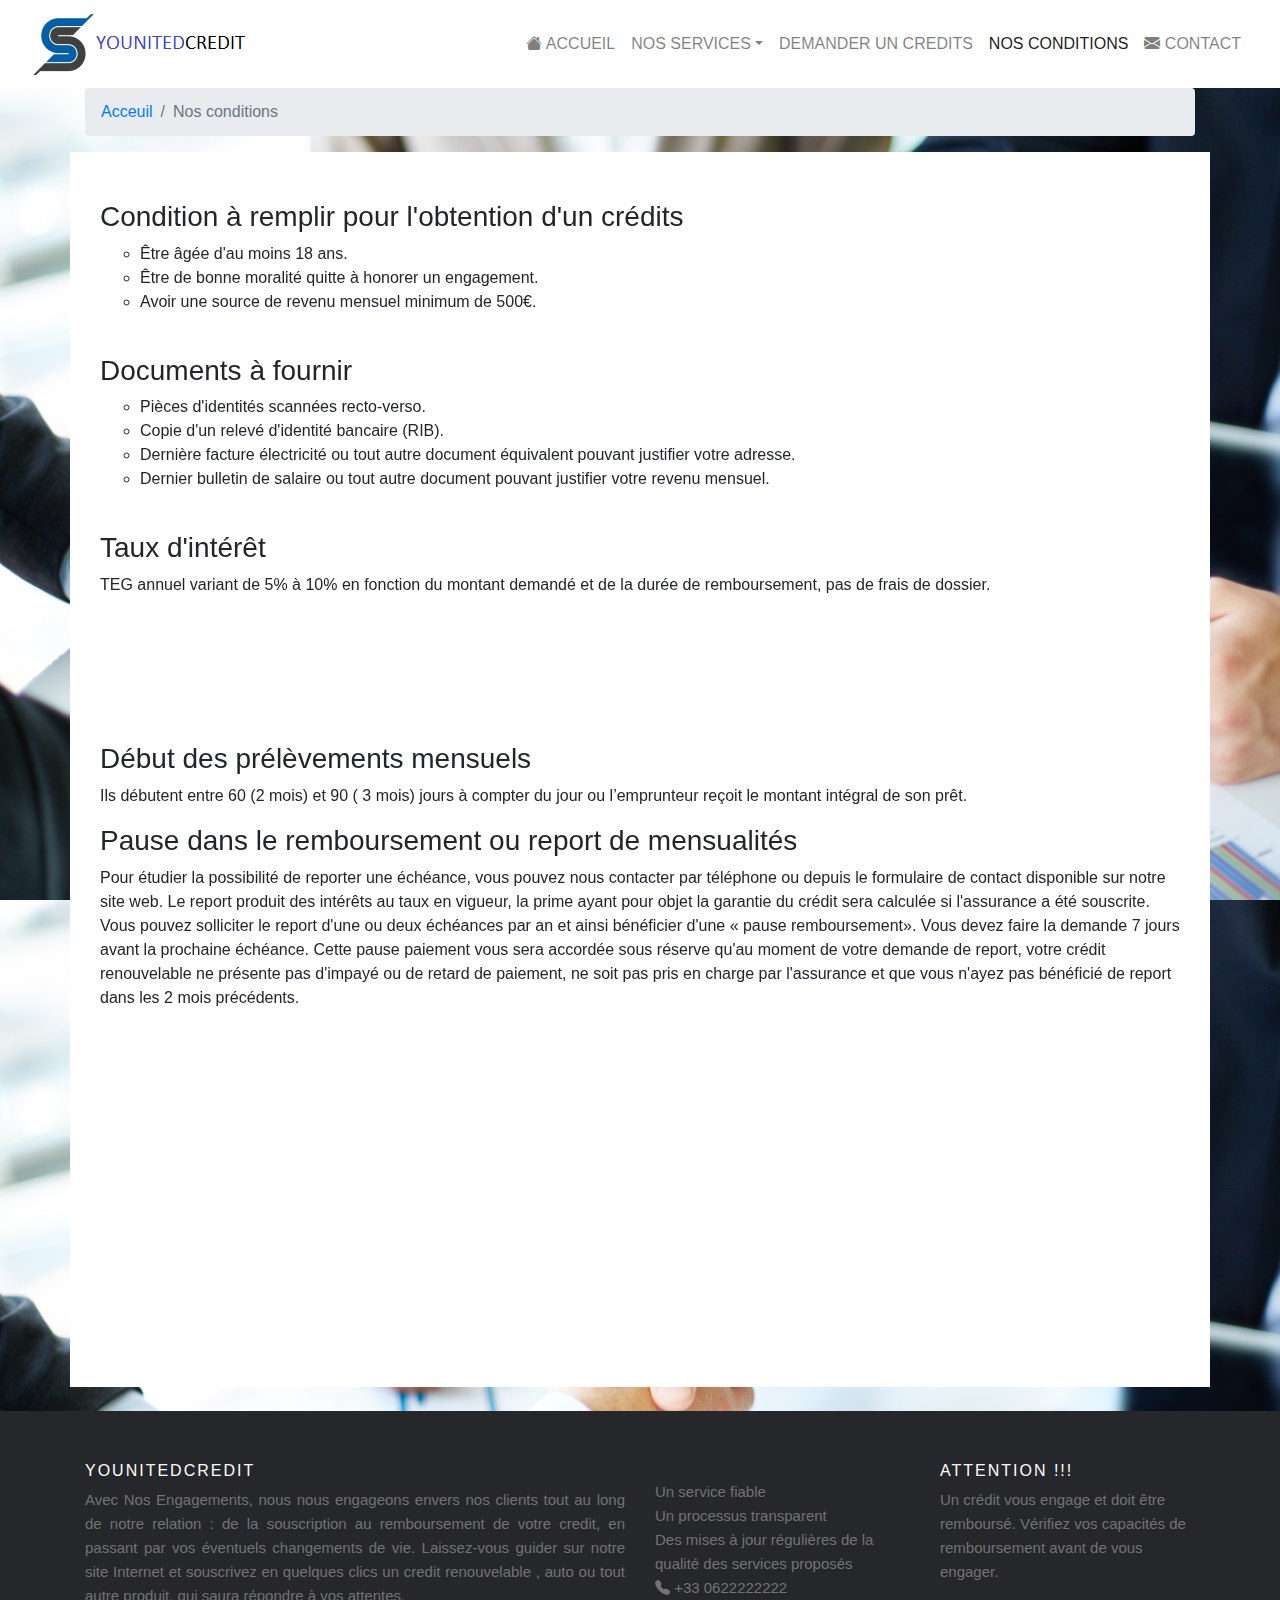
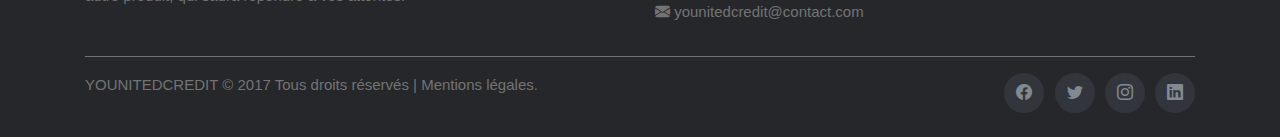
<file: condition.html>
<!DOCTYPE html>
<html lang="en">
<head>
    <meta charset="UTF-8">
    <meta http-equiv="X-UA-Compatible" content="IE=edge">
    <meta name="viewport" content="width=device-width, initial-scale=1.0">
    <title>YOUNITEDCREDIT</title>

    <!--css-->
    <link href="https://emoji-css.afeld.me/emoji.css" rel="stylesheet">
    <link rel="stylesheet" href="https://cdn.jsdelivr.net/npm/bootstrap-icons@1.4.1/font/bootstrap-icons.css">
    <link href="https://fonts.googleapis.com/icon?family=Material+Icons"
      rel="stylesheet">
    <link rel="stylesheet" href="css/bootstrap.min.css" >
    <link rel="stylesheet" href="css/bootstrap.css">
    <link rel="stylesheet" href="css/style.css">
    <link href="https://unpkg.com/aos@2.3.1/dist/aos.css" rel="stylesheet">
</head>
<body class="condition">
    <nav class="navbar navbar-expand-lg navbar-light bg-white" >
        <div class="container-fluid">
            <a class="navbar-brand" href="index.html"><img src="img/logo1.png" alt="..."></a>
            <button class="navbar-toggler" type="button" data-bs-toggle="collapse" data-bs-target="#navbarNavDropdown" aria-controls="navbarNavDropdown" aria-expanded="false" aria-label="Toggle navigation">
                <span class="navbar-toggler-icon"></span>
            </button>
            <div class="collapse navbar-collapse" id="navbarNavDropdown">
                <ul class="navbar-nav ml-auto">
                    <li class="nav-item">
                        <a class="nav-link" aria-current="page" href="index.html"><i class="bi bi-house-fill"></i> ACCUEIL</a>
                    </li>
                    <li class="nav-item dropdown">
                        <a class="nav-link dropdown-toggle" href="#" id="navbarDropdownMenuLink" role="button" data-bs-toggle="dropdown" aria-expanded="false">
                        NOS SERVICES</a>
                        <ul class="dropdown-menu" aria-labelledby="navbarDropdownMenuLink">
                            <li><a class="dropdown-item" href="service.html">Prêt Personnel</a></li>
                            <li><a class="dropdown-item" href="service.html">Prêt Immobilier</a></li>
                            <li><a class="dropdown-item" href="service.html">Prêt Automobile</a></li>
                            <li><a class="dropdown-item" href="service.html">Rachat de Credits</a></li>
                            <li><a class="dropdown-item" href="service.html">Prêt Scolaire</a></li>
                            <li><a class="dropdown-item" href="service.html">Crédit Renouvelable</a></li>
                            <li><a class="dropdown-item" href="service.html">Investissement</a></li>
                        </ul>
                    </li>
                    <li class="nav-item">
                        <a class="nav-link" href="demande.php">DEMANDER UN CREDITS</a>
                    </li>
                    <li class="nav-item">
                        <a class="nav-link active" href="condition.html">NOS CONDITIONS</a>
                    </li>
                    <li class="nav-item">
                    <a class="nav-link " href="contact.php"><i class="bi bi-envelope-fill"></i> CONTACT</a>
                    </li>
                </ul>
            </div>
        </div>
    </nav>
    <div class="container">
        <nav aria-label="breadcrumb">
            <ol class="breadcrumb">
              <li class="breadcrumb-item"><a href="index.html">Acceuil</a></li>
              <li class="breadcrumb-item active" aria-current="page">Nos conditions</li>
            </ol>
        </nav>
    </div>

    <div class="container ola"><br><br>
        <div data-aos="fade-up"
        data-aos-duration="3000" class="container">
            <h3>Condition à remplir pour l'obtention d'un crédits</h3>
            <ul class="list-unstyled">
                <ul>
                    <li>Être âgée d'au moins 18 ans.</li>
                    <li>Être de bonne moralité quitte à honorer un engagement.</li>
                    <li>Avoir une source de revenu mensuel minimum de 500€.</li>
                </ul>    
            </ul>
        </div><br>
        <div  data-aos="fade-down"
        data-aos-easing="linear"
        data-aos-duration="1500" class="container">
            <h3>Documents à fournir</h3>
            <ul class="list-unstyled">
                <ul>
                    <li>Pièces d'identités scannées recto-verso.</li>
                    <li>Copie d'un relevé d'identité bancaire (RIB).</li>
                    <li>Dernière facture électricité ou tout autre document équivalent pouvant justifier votre adresse.</li>
                    <li>Dernier bulletin de salaire ou tout autre document pouvant justifier votre revenu mensuel.</li>
                </ul>    
            </ul>
        </div><br>
        <div data-aos="fade-right"
        data-aos-offset="300"
        data-aos-easing="ease-in-sine" class="container">
            <h3>Taux d'intérêt</h3>
            <p class="lh-sm">TEG annuel variant de 5% à 10% en fonction du montant demandé et de la durée de remboursement, pas de frais de dossier.</p>
        </div><br>
        <div data-aos="fade-right"
        data-aos-offset="300"
        data-aos-easing="ease-in-sine" class="container">
            <h3>Durée du prêt</h3>
            <p class="lh-sm">La durée de votre prêt ne peut pas excéder les 30 ans.</p>
        </div><br>
        <div data-aos="fade-up"
        data-aos-anchor-placement="top-bottom" class="container">
            <h3>Début des prélèvements mensuels</h3>
            <p class="lh-sm">Ils débutent entre 60 (2 mois) et 90 ( 3 mois) jours à compter du jour ou l’emprunteur reçoit le montant intégral de son prêt.</p>
        </div>
        <div data-aos="fade-up"
        data-aos-anchor-placement="top-bottom" class="container">
            <h3>Pause dans le remboursement ou report de mensualités</h3>
            <p class="lh-sm">Pour étudier la possibilité de reporter une échéance, vous pouvez nous contacter par téléphone ou depuis le formulaire de contact disponible sur notre site web. Le report produit des intérêts au taux en vigueur, la prime ayant pour objet la garantie du crédit sera calculée si l'assurance a été souscrite. Vous pouvez solliciter le report d'une ou deux échéances par an et ainsi bénéficier d'une « pause remboursement». Vous devez faire la demande 7 jours avant la prochaine échéance. Cette pause paiement vous sera accordée sous réserve qu'au moment de votre demande de report, votre crédit renouvelable ne présente pas d'impayé ou de retard de paiement, ne soit pas pris en charge par l'assurance et que vous n'ayez pas bénéficié de report dans les 2 mois précédents.</p>
        </div>
        <div data-aos="flip-right" class="container">
            <h3>Remboursement par anticipation</h3>
            <p class="lh-sm">Que vous ayez souscrit un crédit renouvelable ou un prêt personnel, vous pouvez à tout moment et sans frais supplémentaires rembourser tout ou partie de la somme qu'il vous reste à devoir. Que vous soyez intérimaire, en contrat de professionnalisation, d’apprentissage ou même en CDD nous pouvons vous aider.</p>
        </div>
        <div data-aos="flip-right" class="container">
            <h3>Accord de prêt et assurance.</h3>
            <p class="lh-sm">L'emprunteur aura à signer un accord de prêt et un certificat d'assurance-crédit. L'assurance vous couvre en cas de décès, perte totale et irréversible d'autonomie, incapacité totale de travail par maladie ou accident (n°0081 FACL), et perte d'emploi par suite de licenciement indemnisé.</p>
        </div><br>

        <center data-aos="fade-up"
        data-aos-duration="3000">
            <ul class="list-inline">
                <li class="list-inline-item"><a href="demande.php" class="btn btn-primary">Faire une demande</a></li>
                <li class="list-inline-item"><a href="contact.php" class="btn btn-primary">Contactez-nous</a></li>
            </ul>
        </center><br><br>

    </div><br>

    

    <footer class="site-footer">
        <div class="container">
            <div class="row">
                <div class="col-sm-12 col-md-6">
                    <h6>YOUNITEDCREDIT</h6>
                    <p class="text-justify"> Avec Nos Engagements, nous nous engageons envers nos clients tout 
                    au long de notre relation : de la souscription au remboursement de votre credit, 
                    en passant par vos éventuels changements de vie. Laissez-vous guider sur notre site Internet et souscrivez en quelques clics un credit renouvelable , auto ou tout autre produit, 
                    qui saura répondre à vos attentes.
                    </p>
                </div>
  
                <div class="col-xs-6 col-md-3"><br>
                    <p>Un service fiable <br>
                    Un processus transparent <br>
                    Des mises à jour régulières de la qualité des services proposés <br>
                    <a href="tel:+33 0622222222"><i class="bi bi-telephone-fill"></i> +33 0622222222</a> <br>
                    <a href="mailto:younitedcredit@contact.com "><i class="bi bi-envelope-fill"></i> younitedcredit@contact.com</a> <br>
                    </p>
                </div>
  
                <div class="col-xs-6 col-md-3">
                    <h6>ATTENTION !!!</h6>
                    <p>
                        Un crédit vous engage et doit être remboursé. 
                        Vérifiez vos capacités de remboursement avant de vous engager. 
                    </p>
                </div>
            </div>
            <hr>
        </div>
        <div class="container">
            <div class="row">
                <div class="col-md-8 col-sm-6 col-xs-12">
                    <p class="copyright-text">YOUNITEDCREDIT &copy; 2017 Tous droits réservés | 
                    Mentions légales.
                    </p>
                </div>
                <div class="col-md-4 col-sm-6 col-xs-12">
                    <ul class="social-icons">
                        <li><a class="facebook" href="#"><i class="bi bi-facebook"></i></a></li>
                        <li><a class="twitter" href="#"><i class="bi bi-twitter"></i></a></li>
                        <li><a class="dribbble" href="#"><i class="bi bi-instagram"></i></a></li>
                        <li><a class="linkedin" href="#"><i class="bi bi-linkedin"></i></a></li>   
                    </ul>
                </div>
            </div>
        </div>
    </footer>

    <script src="https://code.jquery.com/jquery-3.3.1.slim.min.js" integrity="sha384-q8i/X+965DzO0rT7abK41JStQIAqVgRVzpbzo5smXKp4YfRvH+8abtTE1Pi6jizo" crossorigin="anonymous"></script>
    <script src="https://cdn.jsdelivr.net/npm/@popperjs/core@2.9.1/dist/umd/popper.min.js" integrity="sha384-SR1sx49pcuLnqZUnnPwx6FCym0wLsk5JZuNx2bPPENzswTNFaQU1RDvt3wT4gWFG" crossorigin="anonymous"></script>
    <script src="https://cdn.jsdelivr.net/npm/bootstrap@5.0.0-beta3/dist/js/bootstrap.min.js" integrity="sha384-j0CNLUeiqtyaRmlzUHCPZ+Gy5fQu0dQ6eZ/xAww941Ai1SxSY+0EQqNXNE6DZiVc" crossorigin="anonymous"></script>
    <script src="js/bootstrap.js"></script>
    <script src="js/text.js"></script>
    <script src="https://unpkg.com/aos@2.3.1/dist/aos.js"></script>
    <script>
        AOS.init();
      </script>
</body>
</html>
</file>
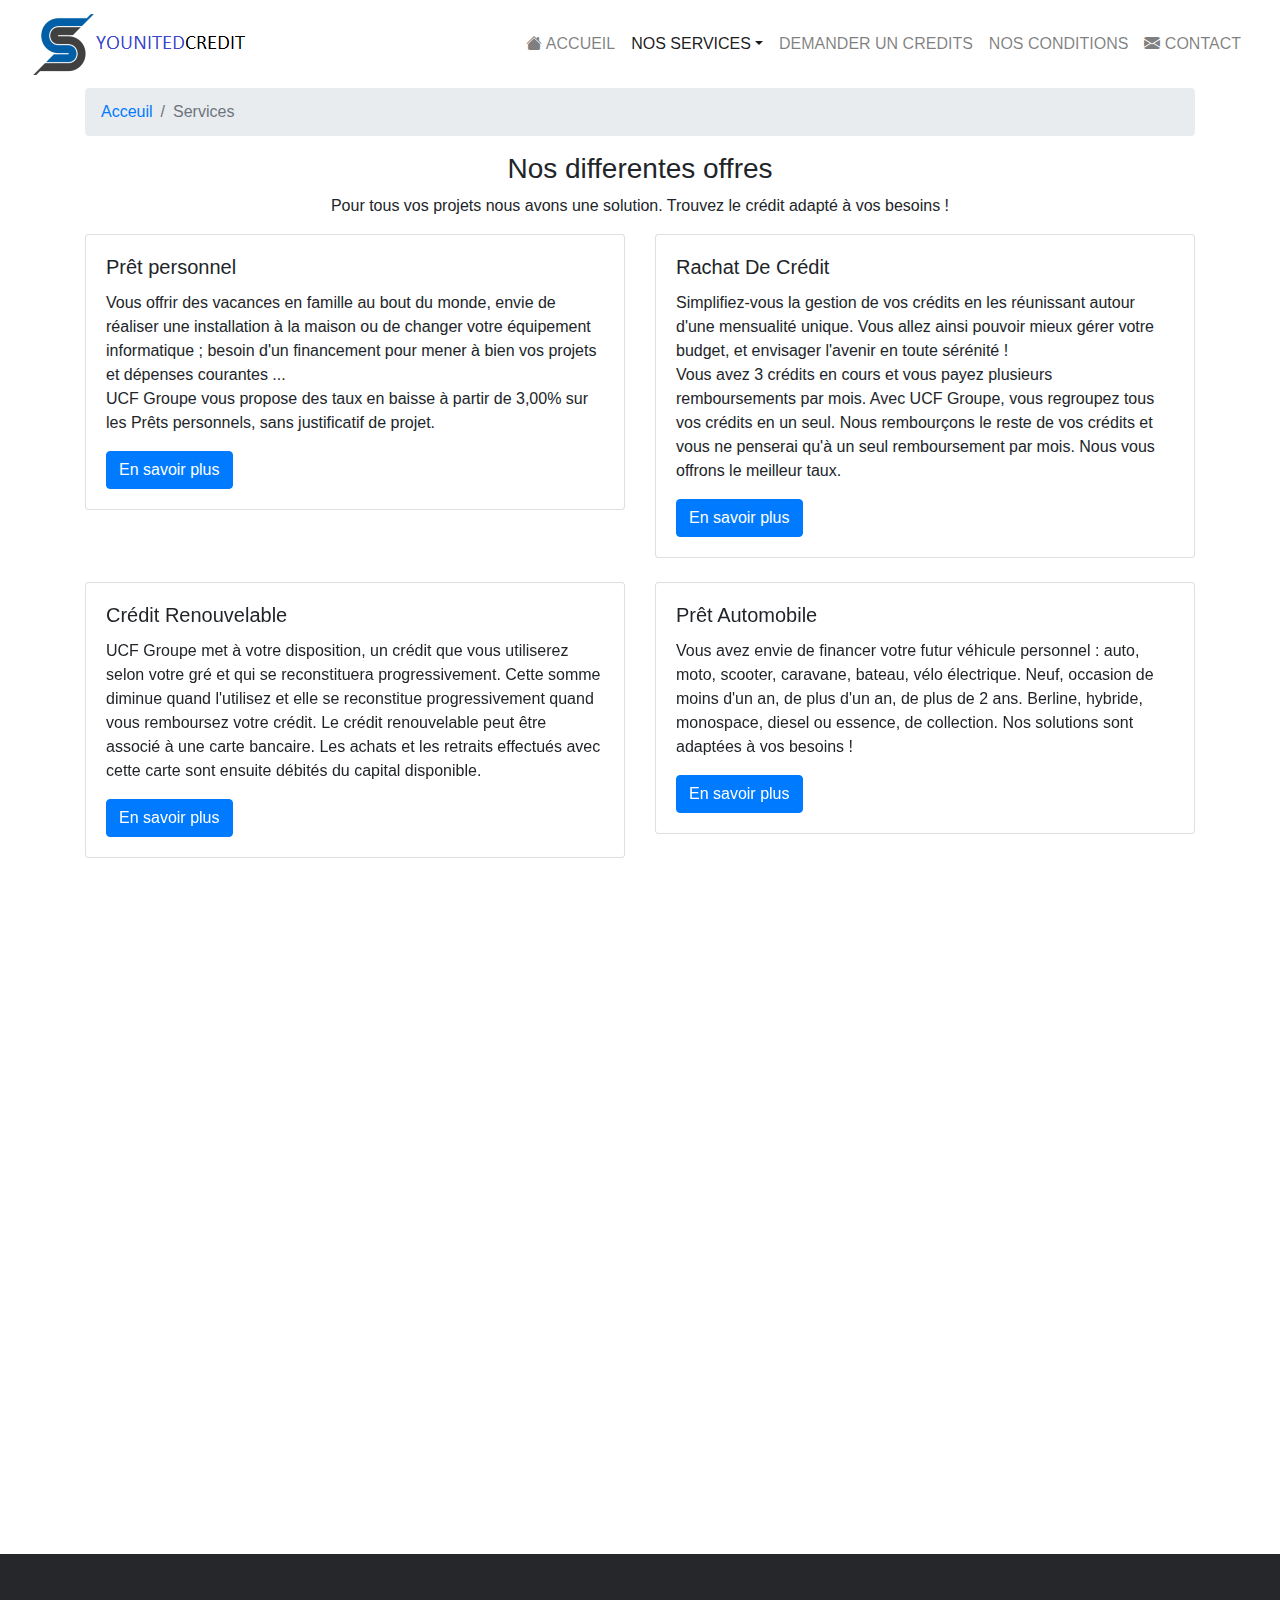
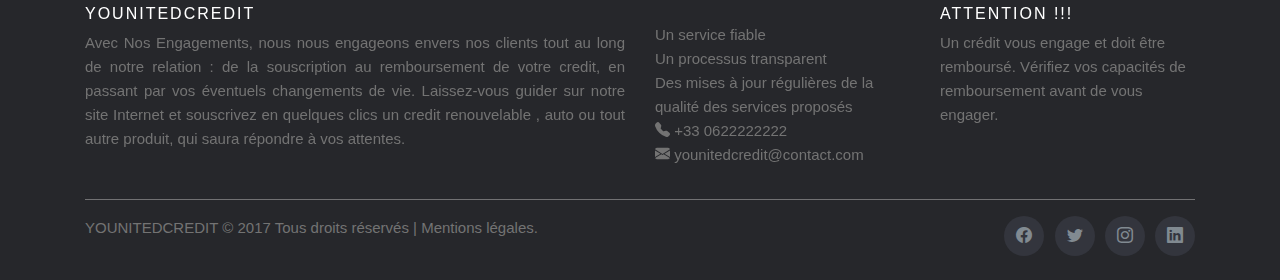
<file: service.html>
<!DOCTYPE html>
<html lang="fr">
<head>
    <meta charset="UTF-8">
    <meta http-equiv="X-UA-Compatible" content="IE=edge">
    <meta name="viewport" content="width=device-width, initial-scale=1.0">
    <title>YOUNITEDCREDIT</title>

  <!--css-->
  <link href="https://emoji-css.afeld.me/emoji.css" rel="stylesheet">
  <link rel="stylesheet" href="https://cdn.jsdelivr.net/npm/bootstrap-icons@1.4.1/font/bootstrap-icons.css">
  <link href="https://fonts.googleapis.com/icon?family=Material+Icons"
      rel="stylesheet">
  <link rel="stylesheet" href="css/bootstrap.min.css" >
  <link rel="stylesheet" href="css/bootstrap.css">
  <link rel="stylesheet" href="css/style.css">
  <link rel="stylesheet" href="https://unpkg.com/aos@next/dist/aos.css" />
</head>
<body>
  <nav class="navbar navbar-expand-lg navbar-light bg-white" >
    <div class="container-fluid">
      <a class="navbar-brand" href="index.html"><img src="img/logo1.png" alt="..."></a>
      <button class="navbar-toggler" type="button" data-bs-toggle="collapse" data-bs-target="#navbarNavDropdown" aria-controls="navbarNavDropdown" aria-expanded="false" aria-label="Toggle navigation">
        <span class="navbar-toggler-icon"></span>
      </button>
      <div class="collapse navbar-collapse" id="navbarNavDropdown">
        <ul class="navbar-nav ml-auto">
          <li class="nav-item">
            <a class="nav-link" aria-current="page" href="index.html"><i class="bi bi-house-fill"></i> ACCUEIL</a>
          </li>
          <li class="nav-item dropdown">
            <a class="nav-link active dropdown-toggle" href="#" id="navbarDropdownMenuLink" role="button" data-bs-toggle="dropdown" aria-expanded="false">
              NOS SERVICES</a>
            <ul class="dropdown-menu" aria-labelledby="navbarDropdownMenuLink">
              <li><a class="dropdown-item" href="service.html">Prêt Personnel</a></li>
              <li><a class="dropdown-item" href="service.html">Prêt Immobilier</a></li>
              <li><a class="dropdown-item" href="service.html">Prêt Automobile</a></li>
              <li><a class="dropdown-item" href="service.html">Rachat de Credits</a></li>
              <li><a class="dropdown-item" href="service.html">Prêt Scolaire</a></li>
              <li><a class="dropdown-item" href="service.html">Crédit Renouvelable</a></li>
              <li><a class="dropdown-item" href="service.html">Investissement</a></li>
            </ul>
          </li>
          <li class="nav-item">
            <a class="nav-link" href="demande.php">DEMANDER UN CREDITS</a>
          </li>
          <li class="nav-item">
            <a class="nav-link" href="condition.html">NOS CONDITIONS</a>
          </li>
          <li class="nav-item">
            <a class="nav-link " href="contact.php"><i class="bi bi-envelope-fill"></i> CONTACT</a>
          </li>
        </ul>
      </div>
    </div>
  </nav>
          <div class="container">
            <nav aria-label="breadcrumb">
                <ol class="breadcrumb">
                  <li class="breadcrumb-item"><a href="index.html">Acceuil</a></li>
                  <li class="breadcrumb-item active" aria-current="page">Services</li>
                </ol>
            </nav>
          </div>
          <div class="container">
            <center>
              <h3>Nos differentes offres</h3>
              <p>Pour tous vos projets nous avons une solution.
                Trouvez le crédit adapté à vos besoins !</p>
            </center>
            <div class="row">
              <div class="col-sm-6">
                <div class="card">
                  <div class="card-body">
                    <h5 class="card-title">Prêt personnel</h5>
                    <p class="card-text">Vous offrir des vacances en famille au bout du monde, envie de réaliser une installation à la maison ou de changer votre équipement informatique ; besoin d'un financement pour mener à bien vos projets et dépenses courantes ...
                      <br>
                      UCF Groupe vous propose des taux en baisse à partir de 3,00% sur les Prêts personnels, sans justificatif de projet.</p>
                    <a href="contact.php" class="btn btn-primary">En savoir plus</a>
                  </div>
                </div>
              </div>
              <div class="col-sm-6">
                <div class="card">
                  <div class="card-body">
                    <h5 class="card-title">Rachat De Crédit</h5>
                    <p class="card-text">Simplifiez-vous la gestion de vos crédits en les réunissant autour d'une mensualité unique. Vous allez ainsi pouvoir mieux gérer votre budget, et envisager l'avenir en toute sérénité !
                      <br>
                      Vous avez 3 crédits en cours et vous payez plusieurs remboursements par mois. Avec UCF Groupe, vous regroupez tous vos crédits en un seul. Nous rembourçons le reste de vos crédits et vous ne penserai qu'à un seul remboursement par mois. Nous vous offrons le meilleur taux.</p>
                      <a href="contact.php" class="btn btn-primary">En savoir plus</a>
                  </div>
                </div>
              </div>
            </div>
            <br>
            <div data-aos="fade-up" class="row">
              <div class="col-sm-6">
                <div class="card">
                  <div class="card-body">
                    <h5 class="card-title">Crédit Renouvelable</h5>
                    <p class="card-text">UCF Groupe met à votre disposition, un crédit que vous utiliserez selon votre gré et qui se reconstituera progressivement. Cette somme diminue quand l'utilisez et elle se reconstitue progressivement quand vous remboursez votre crédit. Le crédit renouvelable peut être associé à une carte bancaire. Les achats et les retraits effectués avec cette carte sont ensuite débités du capital disponible.</p>
                    <a href="contact.php" class="btn btn-primary">En savoir plus</a>
                  </div>
                </div>
              </div>
              <div class="col-sm-6">
                <div class="card">
                  <div class="card-body">
                    <h5 class="card-title">Prêt Automobile</h5>
                    <p class="card-text">Vous avez envie de financer votre futur véhicule personnel : auto, moto, scooter, caravane, bateau, vélo électrique.
                      Neuf, occasion de moins d'un an, de plus d'un an, de plus de 2 ans.
                      Berline, hybride, monospace, diesel ou essence, de collection.
                      Nos solutions sont adaptées à vos besoins !
                      </p>
                      <a href="contact.php" class="btn btn-primary">En savoir plus</a>
                  </div>
                </div>
              </div>
            </div>
            <br>
            <div data-aos="fade-up" class="row">
              <div class="col-sm-6">
                <div class="card">
                  <div class="card-body">
                    <h5 class="card-title">Prêt Immobilier</h5>
                    <p class="card-text">Que ce soit pour votre résidence principale, votre résidence secondaire ou dans le but de réaliser un investissement locatif, UCF Groupe trouve, pour vous, l'offre de crédit qui correspond le mieux à votre projet.
                      <br>
                      Une réponse de principe en ligne immédiatement
                      Un rappel sous 24h ouvrées par nos conseillers</p>
                      <a href="contact.php" class="btn btn-primary">En savoir plus</a>
                  </div>
                </div>
              </div>
              <div class="col-sm-6">
                <div class="card">
                  <div class="card-body">
                    <h5 class="card-title">Prêt Scolaire</h5>
                    <p class="card-text">Frais de scolarité, logement, alimentation, transports, livres de cours. Profitez d'un prêt à taux avantageux réservé aux étudiants. Aucun justificatif de dépense à fournir: financez en toute liberté vos frais de scolarité, votre installation (meubles, ordinateur, etc.) votre voiture ou un deux-roues, etc.
                      <br>
                      Possibilité de modifier la durée de votre prêt, en fonction de l'évolution de votre situation, à compter de la première année.
                      Un taux fixe privilégié et des taux préférentiels pour les étudiants des Grandes écoles.</p>
                      <a href="contact.php" class="btn btn-primary">En savoir plus</a>
                  </div>
                </div>
              </div>
            </div>
            <br>
            <div data-aos="fade-up" class="row">
              <div class="col-sm-6">
                <div class="card">
                  <div class="card-body">
                    <h5 class="card-title">Investissements</h5>
                    <p class="card-text">Vous avez un projet, que vous avez déjà commencé, vous avez besoin d'un financement ou d'un partenaire pour reprendre l'affaire, nous sommes à votre service pour un partenariat gagnant. Nous étudierons toutes vos demandes et nous vous rencontrerons partout dans le monde pour aider à la réalisation de votre projet en cours.
                    </p>
                    <a href="contact.php" class="btn btn-primary">En savoir plus</a>
                  </div>
                </div>
              </div>
              <div class="col-sm-6">
                <div class="card">
                  <div class="card-body">
                    <h5 class="card-title">Autres Financements</h5>
                    <p class="card-text">Pour tout autre type de financement, qui n'est pas décrit, vous pouvez nous contacter pour nous faire part de votre requête. Nous sommes à votre écoute 24 heures sur 24.</p>
                    <a href="contact.php" class="btn btn-primary">En savoir plus</a>
                  </div>
                </div>
              </div>
            </div>
          </div> <br><br>

          <footer class="site-footer">
            <div class="container">
              <div class="row">
                <div class="col-sm-12 col-md-6">
                  <h6>YOUNITEDCREDIT</h6>
                  <p class="text-justify"> Avec Nos Engagements, nous nous engageons envers nos clients tout 
                    au long de notre relation : de la souscription au remboursement de votre credit, 
                    en passant par vos éventuels changements de vie. Laissez-vous guider sur notre site Internet 
                    et souscrivez en quelques clics un credit renouvelable , auto ou tout autre produit, 
                    qui saura répondre à vos attentes.</p>
                </div>
      
                <div class="col-xs-6 col-md-3">
                  <br>
                  <p>Un service fiable <br>
                    Un processus transparent <br>
                    Des mises à jour régulières de la qualité des services proposés <br>
                    <a href="tel:+33 0622222222"><i class="bi bi-telephone-fill"></i> +33 0622222222</a> <br>
                    <a href="mailto:younitedcredit@contact.com "><i class="bi bi-envelope-fill"></i> younitedcredit@contact.com</a> <br>
                  </p>
                </div>
      
                <div class="col-xs-6 col-md-3">
                  <h6>ATTENTION !!!</h6>
                  <p>
                    Un crédit vous engage et doit être remboursé. 
                    Vérifiez vos capacités de remboursement avant de vous engager. 
                  </p>
                </div>
              </div>
              <hr>
            </div>
            <div class="container">
              <div class="row">
                <div class="col-md-8 col-sm-6 col-xs-12">
                  <p class="copyright-text">YOUNITEDCREDIT &copy; 2017 Tous droits réservés | 
                    Mentions légales.
                  </p>
                </div>
      
                <div class="col-md-4 col-sm-6 col-xs-12">
                  <ul class="social-icons">
                    <li><a class="facebook" href="#"><i class="bi bi-facebook"></i></a></li>
                    <li><a class="twitter" href="#"><i class="bi bi-twitter"></i></a></li>
                    <li><a class="dribbble" href="#"><i class="bi bi-instagram"></i></a></li>
                    <li><a class="linkedin" href="#"><i class="bi bi-linkedin"></i></a></li>   
                  </ul>
                </div>
              </div>
            </div>
      </footer>


    <script src="https://code.jquery.com/jquery-3.3.1.slim.min.js" integrity="sha384-q8i/X+965DzO0rT7abK41JStQIAqVgRVzpbzo5smXKp4YfRvH+8abtTE1Pi6jizo" crossorigin="anonymous"></script>
    <script src="https://cdn.jsdelivr.net/npm/@popperjs/core@2.9.1/dist/umd/popper.min.js" integrity="sha384-SR1sx49pcuLnqZUnnPwx6FCym0wLsk5JZuNx2bPPENzswTNFaQU1RDvt3wT4gWFG" crossorigin="anonymous"></script>
    <script src="https://cdn.jsdelivr.net/npm/bootstrap@5.0.0-beta3/dist/js/bootstrap.min.js" integrity="sha384-j0CNLUeiqtyaRmlzUHCPZ+Gy5fQu0dQ6eZ/xAww941Ai1SxSY+0EQqNXNE6DZiVc" crossorigin="anonymous"></script>
    <script src="js/bootstrap.js"></script>
    <script src="js/text.js"></script>
    <script src="https://unpkg.com/aos@next/dist/aos.js"></script>
  <script>
    AOS.init();

    // You can also pass an optional settings object
// below listed default settings
AOS.init({
  // Global settings:
  disable: false, // accepts following values: 'phone', 'tablet', 'mobile', boolean, expression or function
  startEvent: 'DOMContentLoaded', // name of the event dispatched on the document, that AOS should initialize on
  initClassName: 'aos-init', // class applied after initialization
  animatedClassName: 'aos-animate', // class applied on animation
  useClassNames: false, // if true, will add content of `data-aos` as classes on scroll
  disableMutationObserver: false, // disables automatic mutations' detections (advanced)
  debounceDelay: 50, // the delay on debounce used while resizing window (advanced)
  throttleDelay: 99, // the delay on throttle used while scrolling the page (advanced)
  

  // Settings that can be overridden on per-element basis, by `data-aos-*` attributes:
  offset: 120, // offset (in px) from the original trigger point
  delay: 0, // values from 0 to 3000, with step 50ms
  duration: 400, // values from 0 to 3000, with step 50ms
  easing: 'ease', // default easing for AOS animations
  once: false, // whether animation should happen only once - while scrolling down
  mirror: false, // whether elements should animate out while scrolling past them
  anchorPlacement: 'top-bottom', // defines which position of the element regarding to window should trigger the animation

});
  </script>
</body>
</html>
</file>
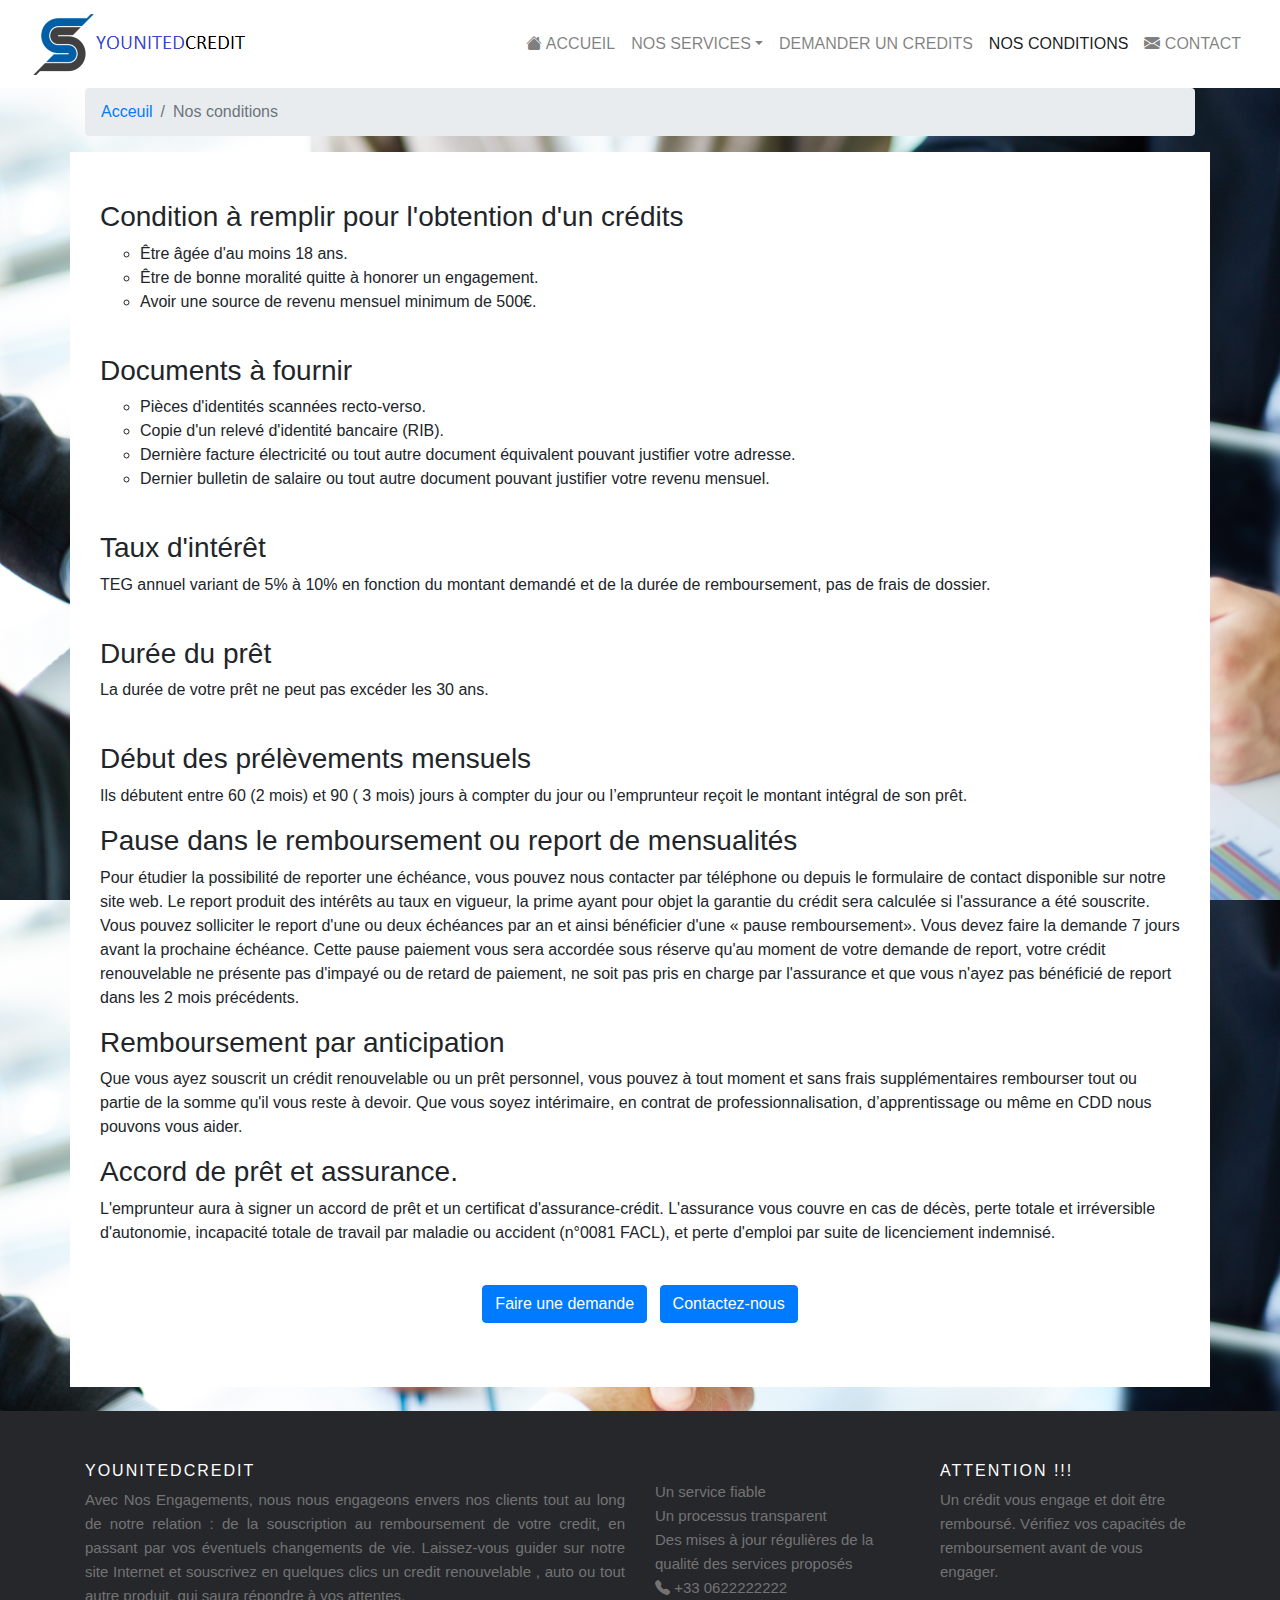
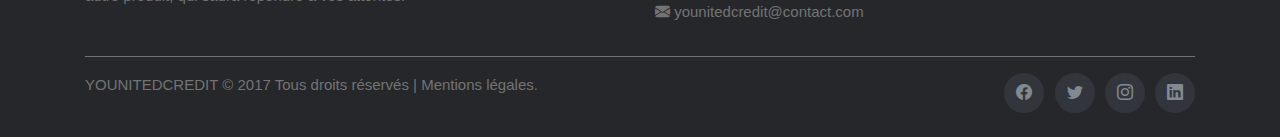
<file: YOUNITEDCREDIT/condition.html>
<!DOCTYPE html>
<html lang="en">
<head>
    <meta charset="UTF-8">
    <meta http-equiv="X-UA-Compatible" content="IE=edge">
    <meta name="viewport" content="width=device-width, initial-scale=1.0">
    <title>YOUNITEDCREDIT</title>

    <!--css-->
    <link href="https://emoji-css.afeld.me/emoji.css" rel="stylesheet">
    <link rel="stylesheet" href="https://cdn.jsdelivr.net/npm/bootstrap-icons@1.4.1/font/bootstrap-icons.css">
    <link href="https://fonts.googleapis.com/icon?family=Material+Icons"
      rel="stylesheet">
    <link rel="stylesheet" href="css/bootstrap.min.css" >
    <link rel="stylesheet" href="css/bootstrap.css">
    <link rel="stylesheet" href="css/style.css">
</head>
<body class="condition">
    <nav class="navbar navbar-expand-lg navbar-light bg-white" >
        <div class="container-fluid">
            <a class="navbar-brand" href="index.html"><img src="img/logo1.png" alt="..."></a>
            <button class="navbar-toggler" type="button" data-bs-toggle="collapse" data-bs-target="#navbarNavDropdown" aria-controls="navbarNavDropdown" aria-expanded="false" aria-label="Toggle navigation">
                <span class="navbar-toggler-icon"></span>
            </button>
            <div class="collapse navbar-collapse" id="navbarNavDropdown">
                <ul class="navbar-nav ml-auto">
                    <li class="nav-item">
                        <a class="nav-link" aria-current="page" href="index.html"><i class="bi bi-house-fill"></i> ACCUEIL</a>
                    </li>
                    <li class="nav-item dropdown">
                        <a class="nav-link dropdown-toggle" href="#" id="navbarDropdownMenuLink" role="button" data-bs-toggle="dropdown" aria-expanded="false">
                        NOS SERVICES</a>
                        <ul class="dropdown-menu" aria-labelledby="navbarDropdownMenuLink">
                            <li><a class="dropdown-item" href="service.html">Prêt Personnel</a></li>
                            <li><a class="dropdown-item" href="service.html">Prêt Immobilier</a></li>
                            <li><a class="dropdown-item" href="service.html">Prêt Automobile</a></li>
                            <li><a class="dropdown-item" href="service.html">Rachat de Credits</a></li>
                            <li><a class="dropdown-item" href="service.html">Prêt Scolaire</a></li>
                            <li><a class="dropdown-item" href="service.html">Crédit Renouvelable</a></li>
                            <li><a class="dropdown-item" href="service.html">Investissement</a></li>
                        </ul>
                    </li>
                    <li class="nav-item">
                        <a class="nav-link" href="demande.php">DEMANDER UN CREDITS</a>
                    </li>
                    <li class="nav-item">
                        <a class="nav-link active" href="condition.html">NOS CONDITIONS</a>
                    </li>
                    <li class="nav-item">
                    <a class="nav-link " href="contact.php"><i class="bi bi-envelope-fill"></i> CONTACT</a>
                    </li>
                </ul>
            </div>
        </div>
    </nav>
    <div class="container">
        <nav aria-label="breadcrumb">
            <ol class="breadcrumb">
              <li class="breadcrumb-item"><a href="index.html">Acceuil</a></li>
              <li class="breadcrumb-item active" aria-current="page">Nos conditions</li>
            </ol>
        </nav>
    </div>

    <div class="container ola"><br><br>
        <div class="container">
            <h3>Condition à remplir pour l'obtention d'un crédits</h3>
            <ul class="list-unstyled">
                <ul>
                    <li>Être âgée d'au moins 18 ans.</li>
                    <li>Être de bonne moralité quitte à honorer un engagement.</li>
                    <li>Avoir une source de revenu mensuel minimum de 500€.</li>
                </ul>    
            </ul>
        </div><br>
        <div class="container">
            <h3>Documents à fournir</h3>
            <ul class="list-unstyled">
                <ul>
                    <li>Pièces d'identités scannées recto-verso.</li>
                    <li>Copie d'un relevé d'identité bancaire (RIB).</li>
                    <li>Dernière facture électricité ou tout autre document équivalent pouvant justifier votre adresse.</li>
                    <li>Dernier bulletin de salaire ou tout autre document pouvant justifier votre revenu mensuel.</li>
                </ul>    
            </ul>
        </div><br>
        <div class="container">
            <h3>Taux d'intérêt</h3>
            <p class="lh-sm">TEG annuel variant de 5% à 10% en fonction du montant demandé et de la durée de remboursement, pas de frais de dossier.</p>
        </div><br>
        <div class="container">
            <h3>Durée du prêt</h3>
            <p class="lh-sm">La durée de votre prêt ne peut pas excéder les 30 ans.</p>
        </div><br>
        <div class="container">
            <h3>Début des prélèvements mensuels</h3>
            <p class="lh-sm">Ils débutent entre 60 (2 mois) et 90 ( 3 mois) jours à compter du jour ou l’emprunteur reçoit le montant intégral de son prêt.</p>
        </div>
        <div class="container">
            <h3>Pause dans le remboursement ou report de mensualités</h3>
            <p class="lh-sm">Pour étudier la possibilité de reporter une échéance, vous pouvez nous contacter par téléphone ou depuis le formulaire de contact disponible sur notre site web. Le report produit des intérêts au taux en vigueur, la prime ayant pour objet la garantie du crédit sera calculée si l'assurance a été souscrite. Vous pouvez solliciter le report d'une ou deux échéances par an et ainsi bénéficier d'une « pause remboursement». Vous devez faire la demande 7 jours avant la prochaine échéance. Cette pause paiement vous sera accordée sous réserve qu'au moment de votre demande de report, votre crédit renouvelable ne présente pas d'impayé ou de retard de paiement, ne soit pas pris en charge par l'assurance et que vous n'ayez pas bénéficié de report dans les 2 mois précédents.</p>
        </div>
        <div class="container">
            <h3>Remboursement par anticipation</h3>
            <p class="lh-sm">Que vous ayez souscrit un crédit renouvelable ou un prêt personnel, vous pouvez à tout moment et sans frais supplémentaires rembourser tout ou partie de la somme qu'il vous reste à devoir. Que vous soyez intérimaire, en contrat de professionnalisation, d’apprentissage ou même en CDD nous pouvons vous aider.</p>
        </div>
        <div class="container">
            <h3>Accord de prêt et assurance.</h3>
            <p class="lh-sm">L'emprunteur aura à signer un accord de prêt et un certificat d'assurance-crédit. L'assurance vous couvre en cas de décès, perte totale et irréversible d'autonomie, incapacité totale de travail par maladie ou accident (n°0081 FACL), et perte d'emploi par suite de licenciement indemnisé.</p>
        </div><br>

        <center>
            <ul class="list-inline">
                <li class="list-inline-item"><a href="demande.php" class="btn btn-primary">Faire une demande</a></li>
                <li class="list-inline-item"><a href="contact.php" class="btn btn-primary">Contactez-nous</a></li>
            </ul>
        </center><br><br>

    </div><br>

    

    <footer class="site-footer">
        <div class="container">
            <div class="row">
                <div class="col-sm-12 col-md-6">
                    <h6>YOUNITEDCREDIT</h6>
                    <p class="text-justify"> Avec Nos Engagements, nous nous engageons envers nos clients tout 
                    au long de notre relation : de la souscription au remboursement de votre credit, 
                    en passant par vos éventuels changements de vie. Laissez-vous guider sur notre site Internet et souscrivez en quelques clics un credit renouvelable , auto ou tout autre produit, 
                    qui saura répondre à vos attentes.
                    </p>
                </div>
  
                <div class="col-xs-6 col-md-3"><br>
                    <p>Un service fiable <br>
                    Un processus transparent <br>
                    Des mises à jour régulières de la qualité des services proposés <br>
                    <a href="tel:+33 0622222222"><i class="bi bi-telephone-fill"></i> +33 0622222222</a> <br>
                    <a href="mailto:younitedcredit@contact.com "><i class="bi bi-envelope-fill"></i> younitedcredit@contact.com</a> <br>
                    </p>
                </div>
  
                <div class="col-xs-6 col-md-3">
                    <h6>ATTENTION !!!</h6>
                    <p>
                        Un crédit vous engage et doit être remboursé. 
                        Vérifiez vos capacités de remboursement avant de vous engager. 
                    </p>
                </div>
            </div>
            <hr>
        </div>
        <div class="container">
            <div class="row">
                <div class="col-md-8 col-sm-6 col-xs-12">
                    <p class="copyright-text">YOUNITEDCREDIT &copy; 2017 Tous droits réservés | 
                    Mentions légales.
                    </p>
                </div>
                <div class="col-md-4 col-sm-6 col-xs-12">
                    <ul class="social-icons">
                        <li><a class="facebook" href="#"><i class="bi bi-facebook"></i></a></li>
                        <li><a class="twitter" href="#"><i class="bi bi-twitter"></i></a></li>
                        <li><a class="dribbble" href="#"><i class="bi bi-instagram"></i></a></li>
                        <li><a class="linkedin" href="#"><i class="bi bi-linkedin"></i></a></li>   
                    </ul>
                </div>
            </div>
        </div>
    </footer>

    <script src="https://code.jquery.com/jquery-3.3.1.slim.min.js" integrity="sha384-q8i/X+965DzO0rT7abK41JStQIAqVgRVzpbzo5smXKp4YfRvH+8abtTE1Pi6jizo" crossorigin="anonymous"></script>
    <script src="https://cdn.jsdelivr.net/npm/@popperjs/core@2.9.1/dist/umd/popper.min.js" integrity="sha384-SR1sx49pcuLnqZUnnPwx6FCym0wLsk5JZuNx2bPPENzswTNFaQU1RDvt3wT4gWFG" crossorigin="anonymous"></script>
    <script src="https://cdn.jsdelivr.net/npm/bootstrap@5.0.0-beta3/dist/js/bootstrap.min.js" integrity="sha384-j0CNLUeiqtyaRmlzUHCPZ+Gy5fQu0dQ6eZ/xAww941Ai1SxSY+0EQqNXNE6DZiVc" crossorigin="anonymous"></script>
    <script src="js/bootstrap.js"></script>
    <script src="js/text.js"></script>
</body>
</html>
</file>
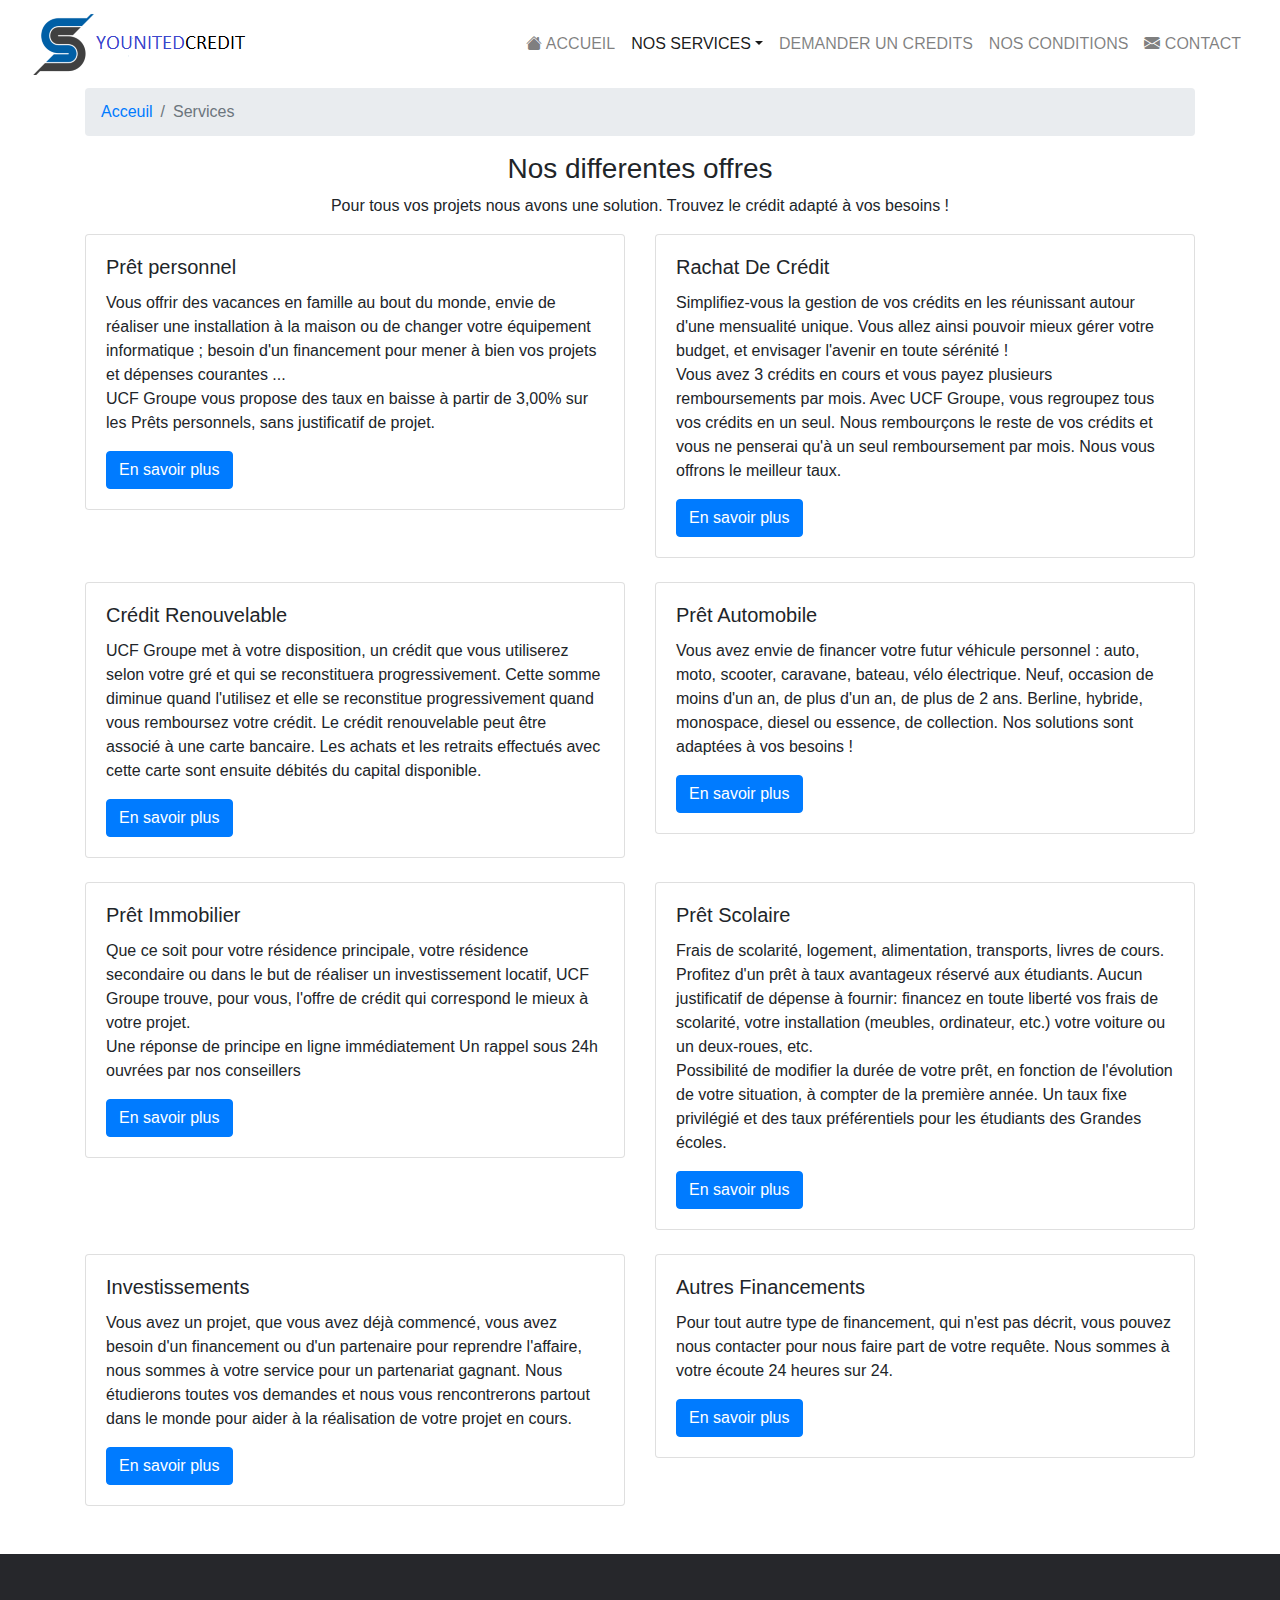
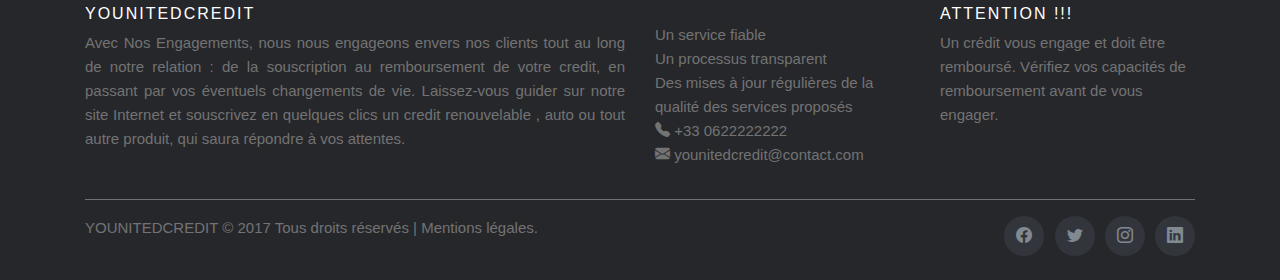
<file: YOUNITEDCREDIT/service.html>
<!DOCTYPE html>
<html lang="fr">
<head>
    <meta charset="UTF-8">
    <meta http-equiv="X-UA-Compatible" content="IE=edge">
    <meta name="viewport" content="width=device-width, initial-scale=1.0">
    <title>YOUNITEDCREDIT</title>

  <!--css-->
  <link href="https://emoji-css.afeld.me/emoji.css" rel="stylesheet">
  <link rel="stylesheet" href="https://cdn.jsdelivr.net/npm/bootstrap-icons@1.4.1/font/bootstrap-icons.css">
  <link href="https://fonts.googleapis.com/icon?family=Material+Icons"
      rel="stylesheet">
  <link rel="stylesheet" href="css/bootstrap.min.css" >
  <link rel="stylesheet" href="css/bootstrap.css">
  <link rel="stylesheet" href="css/style.css">
</head>
<body>
  <nav class="navbar navbar-expand-lg navbar-light bg-white" >
    <div class="container-fluid">
      <a class="navbar-brand" href="index.html"><img src="img/logo1.png" alt="..."></a>
      <button class="navbar-toggler" type="button" data-bs-toggle="collapse" data-bs-target="#navbarNavDropdown" aria-controls="navbarNavDropdown" aria-expanded="false" aria-label="Toggle navigation">
        <span class="navbar-toggler-icon"></span>
      </button>
      <div class="collapse navbar-collapse" id="navbarNavDropdown">
        <ul class="navbar-nav ml-auto">
          <li class="nav-item">
            <a class="nav-link" aria-current="page" href="index.html"><i class="bi bi-house-fill"></i> ACCUEIL</a>
          </li>
          <li class="nav-item dropdown">
            <a class="nav-link active dropdown-toggle" href="#" id="navbarDropdownMenuLink" role="button" data-bs-toggle="dropdown" aria-expanded="false">
              NOS SERVICES</a>
            <ul class="dropdown-menu" aria-labelledby="navbarDropdownMenuLink">
              <li><a class="dropdown-item" href="service.html">Prêt Personnel</a></li>
              <li><a class="dropdown-item" href="service.html">Prêt Immobilier</a></li>
              <li><a class="dropdown-item" href="service.html">Prêt Automobile</a></li>
              <li><a class="dropdown-item" href="service.html">Rachat de Credits</a></li>
              <li><a class="dropdown-item" href="service.html">Prêt Scolaire</a></li>
              <li><a class="dropdown-item" href="service.html">Crédit Renouvelable</a></li>
              <li><a class="dropdown-item" href="service.html">Investissement</a></li>
            </ul>
          </li>
          <li class="nav-item">
            <a class="nav-link" href="demande.php">DEMANDER UN CREDITS</a>
          </li>
          <li class="nav-item">
            <a class="nav-link" href="condition.html">NOS CONDITIONS</a>
          </li>
          <li class="nav-item">
            <a class="nav-link " href="contact.php"><i class="bi bi-envelope-fill"></i> CONTACT</a>
          </li>
        </ul>
      </div>
    </div>
  </nav>
          <div class="container">
            <nav aria-label="breadcrumb">
                <ol class="breadcrumb">
                  <li class="breadcrumb-item"><a href="index.html">Acceuil</a></li>
                  <li class="breadcrumb-item active" aria-current="page">Services</li>
                </ol>
            </nav>
          </div>
          <div class="container">
            <center>
              <h3>Nos differentes offres</h3>
              <p>Pour tous vos projets nous avons une solution.
                Trouvez le crédit adapté à vos besoins !</p>
            </center>
            <div class="row">
              <div class="col-sm-6">
                <div class="card">
                  <div class="card-body">
                    <h5 class="card-title">Prêt personnel</h5>
                    <p class="card-text">Vous offrir des vacances en famille au bout du monde, envie de réaliser une installation à la maison ou de changer votre équipement informatique ; besoin d'un financement pour mener à bien vos projets et dépenses courantes ...
                      <br>
                      UCF Groupe vous propose des taux en baisse à partir de 3,00% sur les Prêts personnels, sans justificatif de projet.</p>
                    <a href="contact.php" class="btn btn-primary">En savoir plus</a>
                  </div>
                </div>
              </div>
              <div class="col-sm-6">
                <div class="card">
                  <div class="card-body">
                    <h5 class="card-title">Rachat De Crédit</h5>
                    <p class="card-text">Simplifiez-vous la gestion de vos crédits en les réunissant autour d'une mensualité unique. Vous allez ainsi pouvoir mieux gérer votre budget, et envisager l'avenir en toute sérénité !
                      <br>
                      Vous avez 3 crédits en cours et vous payez plusieurs remboursements par mois. Avec UCF Groupe, vous regroupez tous vos crédits en un seul. Nous rembourçons le reste de vos crédits et vous ne penserai qu'à un seul remboursement par mois. Nous vous offrons le meilleur taux.</p>
                    <a href="contact.php" class="btn btn-primary">En savoir plus</a>
                  </div>
                </div>
              </div>
            </div>
            <br>
            <div class="row">
              <div class="col-sm-6">
                <div class="card">
                  <div class="card-body">
                    <h5 class="card-title">Crédit Renouvelable</h5>
                    <p class="card-text">UCF Groupe met à votre disposition, un crédit que vous utiliserez selon votre gré et qui se reconstituera progressivement. Cette somme diminue quand l'utilisez et elle se reconstitue progressivement quand vous remboursez votre crédit. Le crédit renouvelable peut être associé à une carte bancaire. Les achats et les retraits effectués avec cette carte sont ensuite débités du capital disponible.</p>
                    <a href="contact.php" class="btn btn-primary">En savoir plus</a>
                  </div>
                </div>
              </div>
              <div class="col-sm-6">
                <div class="card">
                  <div class="card-body">
                    <h5 class="card-title">Prêt Automobile</h5>
                    <p class="card-text">Vous avez envie de financer votre futur véhicule personnel : auto, moto, scooter, caravane, bateau, vélo électrique.
                      Neuf, occasion de moins d'un an, de plus d'un an, de plus de 2 ans.
                      Berline, hybride, monospace, diesel ou essence, de collection.
                      Nos solutions sont adaptées à vos besoins !
                      </p>
                    <a href="contact.php" class="btn btn-primary">En savoir plus</a>
                  </div>
                </div>
              </div>
            </div>
            <br>
            <div class="row">
              <div class="col-sm-6">
                <div class="card">
                  <div class="card-body">
                    <h5 class="card-title">Prêt Immobilier</h5>
                    <p class="card-text">Que ce soit pour votre résidence principale, votre résidence secondaire ou dans le but de réaliser un investissement locatif, UCF Groupe trouve, pour vous, l'offre de crédit qui correspond le mieux à votre projet.
                      <br>
                      Une réponse de principe en ligne immédiatement
                      Un rappel sous 24h ouvrées par nos conseillers</p>
                    <a href="contact.php" class="btn btn-primary">En savoir plus</a>
                  </div>
                </div>
              </div>
              <div class="col-sm-6">
                <div class="card">
                  <div class="card-body">
                    <h5 class="card-title">Prêt Scolaire</h5>
                    <p class="card-text">Frais de scolarité, logement, alimentation, transports, livres de cours. Profitez d'un prêt à taux avantageux réservé aux étudiants. Aucun justificatif de dépense à fournir: financez en toute liberté vos frais de scolarité, votre installation (meubles, ordinateur, etc.) votre voiture ou un deux-roues, etc.
                      <br>
                      Possibilité de modifier la durée de votre prêt, en fonction de l'évolution de votre situation, à compter de la première année.
                      Un taux fixe privilégié et des taux préférentiels pour les étudiants des Grandes écoles.</p>
                    <a href="contact.php" class="btn btn-primary">En savoir plus</a>
                  </div>
                </div>
              </div>
            </div>
            <br>
            <div class="row">
              <div class="col-sm-6">
                <div class="card">
                  <div class="card-body">
                    <h5 class="card-title">Investissements</h5>
                    <p class="card-text">Vous avez un projet, que vous avez déjà commencé, vous avez besoin d'un financement ou d'un partenaire pour reprendre l'affaire, nous sommes à votre service pour un partenariat gagnant. Nous étudierons toutes vos demandes et nous vous rencontrerons partout dans le monde pour aider à la réalisation de votre projet en cours.
                    </p>
                    <a href="contact.php" class="btn btn-primary">En savoir plus</a>
                  </div>
                </div>
              </div>
              <div class="col-sm-6">
                <div class="card">
                  <div class="card-body">
                    <h5 class="card-title">Autres Financements</h5>
                    <p class="card-text">Pour tout autre type de financement, qui n'est pas décrit, vous pouvez nous contacter pour nous faire part de votre requête. Nous sommes à votre écoute 24 heures sur 24.</p>
                    <a href="contact.php" class="btn btn-primary">En savoir plus</a>
                  </div>
                </div>
              </div>
            </div>
          </div> <br><br>

          <footer class="site-footer">
            <div class="container">
              <div class="row">
                <div class="col-sm-12 col-md-6">
                  <h6>YOUNITEDCREDIT</h6>
                  <p class="text-justify"> Avec Nos Engagements, nous nous engageons envers nos clients tout 
                    au long de notre relation : de la souscription au remboursement de votre credit, 
                    en passant par vos éventuels changements de vie. Laissez-vous guider sur notre site Internet 
                    et souscrivez en quelques clics un credit renouvelable , auto ou tout autre produit, 
                    qui saura répondre à vos attentes.</p>
                </div>
      
                <div class="col-xs-6 col-md-3">
                  <br>
                  <p>Un service fiable <br>
                    Un processus transparent <br>
                    Des mises à jour régulières de la qualité des services proposés <br>
                    <a href="tel:+33 0622222222"><i class="bi bi-telephone-fill"></i> +33 0622222222</a> <br>
                    <a href="mailto:younitedcredit@contact.com "><i class="bi bi-envelope-fill"></i> younitedcredit@contact.com</a> <br>
                  </p>
                </div>
      
                <div class="col-xs-6 col-md-3">
                  <h6>ATTENTION !!!</h6>
                  <p>
                    Un crédit vous engage et doit être remboursé. 
                    Vérifiez vos capacités de remboursement avant de vous engager. 
                  </p>
                </div>
              </div>
              <hr>
            </div>
            <div class="container">
              <div class="row">
                <div class="col-md-8 col-sm-6 col-xs-12">
                  <p class="copyright-text">YOUNITEDCREDIT &copy; 2017 Tous droits réservés | 
                    Mentions légales.
                  </p>
                </div>
      
                <div class="col-md-4 col-sm-6 col-xs-12">
                  <ul class="social-icons">
                    <li><a class="facebook" href="#"><i class="bi bi-facebook"></i></a></li>
                    <li><a class="twitter" href="#"><i class="bi bi-twitter"></i></a></li>
                    <li><a class="dribbble" href="#"><i class="bi bi-instagram"></i></a></li>
                    <li><a class="linkedin" href="#"><i class="bi bi-linkedin"></i></a></li>   
                  </ul>
                </div>
              </div>
            </div>
      </footer>


    <script src="https://code.jquery.com/jquery-3.3.1.slim.min.js" integrity="sha384-q8i/X+965DzO0rT7abK41JStQIAqVgRVzpbzo5smXKp4YfRvH+8abtTE1Pi6jizo" crossorigin="anonymous"></script>
    <script src="https://cdn.jsdelivr.net/npm/@popperjs/core@2.9.1/dist/umd/popper.min.js" integrity="sha384-SR1sx49pcuLnqZUnnPwx6FCym0wLsk5JZuNx2bPPENzswTNFaQU1RDvt3wT4gWFG" crossorigin="anonymous"></script>
    <script src="https://cdn.jsdelivr.net/npm/bootstrap@5.0.0-beta3/dist/js/bootstrap.min.js" integrity="sha384-j0CNLUeiqtyaRmlzUHCPZ+Gy5fQu0dQ6eZ/xAww941Ai1SxSY+0EQqNXNE6DZiVc" crossorigin="anonymous"></script>
    <script src="js/bootstrap.js"></script>
    <script src="js/text.js"></script>
</body>
</html>
</file>
<file: css/style.css>
.card-img-top{
    border-radius: 8px;
}

.carousel .carousel-inner .carousel-item .d-block{
    height: 700px;
}

.carousel-caption{
    height: 600px;
}

/*texte animé acceuil*/
h1,h2 {
    font-weight: 200;
    margin: 0.4em 0;
  }
  h1 { font-size: 3.5em; }
  h2 {
    color: #075514;
    font-size: 2em;
  }

/*le background du menu d'acceuil*/
  body, html {
    height: 100%;
  }
  .parallax {
    /* The image used */
    background-image: url('h5.jpg');
  
    /* Full height */
    height: 100%; 
  
    /* Create the parallax scrolling effect */
    background-attachment: fixed;
    background-position: center;
    background-repeat: no-repeat;
    background-size: cover;
  }

  
/****page contact****/  
  .contact{
    /*background: -webkit-linear-gradient(left, #0072ff, #00c6ff);*/
    background-image: url('h7.jpg');
    background-size: cover;

}
.contact-form{
    background: #fff;
   
    margin-bottom: 5%;
    width: 70%;
}
.contact-form .form-control{
    border-radius:1rem;
}
.contact-image{
    text-align: center;
}
.contact-image img{
    border-radius: 6rem;
    width: 11%;
    margin-top: -3%;
    transform: rotate(29deg);
}
.contact-form form{
    padding: 12%;
}
.contact-form form .row{
    margin-bottom: -7%;
}
.contact-form h3{
    margin-bottom: 10%;
    margin-top: -10%;
    text-align: center;
    color: #0062cc;
}
.contact-form p{
  margin-bottom: 8%;
    margin-top: -10%;
    text-align: center;
}
.contact-form .btnContact {
    width: 50%;
    border: none;
    border-radius: 1rem;
    padding: 1.5%;
    background: #4035dc;
    font-weight: 600;
    color: #fff;
    cursor: pointer;
}
.btnContactSubmit
{
    width: 50%;
    border-radius: 1rem;
    padding: 1.5%;
    color: #fff;
    background-color: #0062cc;
    border: none;
    cursor: pointer;
}
  

/****page demande****/  
.condition{
  /*background: -webkit-linear-gradient(left, #0072ff, #00c6ff);*/
  background-image: url('h9.jpg');
  background-size: cover;

}

.ola{
  background: white;
}


/****page demande****/  
.demande{
  /*background: -webkit-linear-gradient(left, #0072ff, #00c6ff);*/
  background-image: url('h10.jpg');
  background-size: cover;

}
.demande-form{
  background: #fff;
 
  margin-bottom: 5%;
  width: 70%;
}
.demande-form .form-control{
  border-radius:1rem;
}
.demande-image{
  text-align: center;
}
.demande-image img{
  border-radius: 6rem;
  width: 11%;
  margin-top: -3%;
  transform: rotate(29deg);
}
.demande-form form{
  padding: 12%;
}
.demande-form form .row{
  margin-bottom: -7%;
}
.demande-form h3{
  margin-bottom: 10%;
  margin-top: -10%;
  text-align: center;
  color: #0062cc;
}
.demande-form p{
margin-bottom: 8%;
  margin-top: -10%;
  text-align: center;
}
.demande-form .btndemande {
  width: 50%;
  border: none;
  border-radius: 1rem;
  padding: 1.5%;
  background: #0062cc;
  font-weight: 600;
  color: #fff;
  cursor: pointer;
}
.btndemandeSubmit
{
  width: 50%;
  border-radius: 1rem;
  padding: 1.5%;
  color: #fff;
  background-color: #0062cc;
  border: none;
  cursor: pointer;
}


/***footer****/
.site-footer
{
  background-color:#26272b;
  padding:45px 0 20px;
  font-size:15px;
  line-height:24px;
  color:#737373;
}
.site-footer hr
{
  border-top-color:#bbb;
  opacity:0.5
}
.site-footer hr.small
{
  margin:20px 0
}
.site-footer h6
{
  color:#fff;
  font-size:16px;
  text-transform:uppercase;
  margin-top:5px;
  letter-spacing:2px
}
.site-footer a
{
  color:#737373;
}
.site-footer a:hover
{
  color:#3366cc;
  text-decoration:none;
}
.footer-links
{
  padding-left:0;
  list-style:none
}
.footer-links li
{
  display:block
}
.footer-links a
{
  color:#737373
}
.footer-links a:active,.footer-links a:focus,.footer-links a:hover
{
  color:#3366cc;
  text-decoration:none;
}
.footer-links.inline li
{
  display:inline-block
}
.site-footer .social-icons
{
  text-align:right
}
.site-footer .social-icons a
{
  width:40px;
  height:40px;
  line-height:40px;
  margin-left:6px;
  margin-right:0;
  border-radius:100%;
  background-color:#33353d
}
.copyright-text
{
  margin:0
}
@media (max-width:991px)
{
  .site-footer [class^=col-]
  {
    margin-bottom:30px
  }
}
@media (max-width:767px)
{
  .site-footer
  {
    padding-bottom:0
  }
  .site-footer .copyright-text,.site-footer .social-icons
  {
    text-align:center
  }
}
.social-icons
{
  padding-left:0;
  margin-bottom:0;
  list-style:none
}
.social-icons li
{
  display:inline-block;
  margin-bottom:4px
}
.social-icons li.title
{
  margin-right:15px;
  text-transform:uppercase;
  color:#96a2b2;
  font-weight:700;
  font-size:13px
}
.social-icons a{
  background-color:#eceeef;
  color:#818a91;
  font-size:16px;
  display:inline-block;
  line-height:44px;
  width:44px;
  height:44px;
  text-align:center;
  margin-right:8px;
  border-radius:100%;
  -webkit-transition:all .2s linear;
  -o-transition:all .2s linear;
  transition:all .2s linear
}
.social-icons a:active,.social-icons a:focus,.social-icons a:hover
{
  color:#fff;
  background-color:#29aafe
}
.social-icons.size-sm a
{
  line-height:34px;
  height:34px;
  width:34px;
  font-size:14px
}
.social-icons a.facebook:hover
{
  background-color:#3b5998
}
.social-icons a.twitter:hover
{
  background-color:#00aced
}
.social-icons a.linkedin:hover
{
  background-color:#007bb6
}
.social-icons a.dribbble:hover
{
  background-color:#ea4c89
}
@media (max-width:767px)
{
  .social-icons li.title
  {
    display:block;
    margin-right:0;
    font-weight:600
  }
}
</file>
<file: YOUNITEDCREDIT/css/style.css>
.card-img-top{
    border-radius: 8px;
}

.carousel .carousel-inner .carousel-item .d-block{
    height: 700px;
}

.carousel-caption{
    height: 600px;
}

/*texte animé acceuil*/
h1,h2 {
    font-weight: 200;
    margin: 0.4em 0;
  }
  h1 { font-size: 3.5em; }
  h2 {
    color: #075514;
    font-size: 2em;
  }

/*le background du menu d'acceuil*/
  body, html {
    height: 100%;
  }
  .parallax {
    /* The image used */
    background-image: url('h5.jpg');
  
    /* Full height */
    height: 100%; 
  
    /* Create the parallax scrolling effect */
    background-attachment: fixed;
    background-position: center;
    background-repeat: no-repeat;
    background-size: cover;
  }

  
/****page contact****/  
  .contact{
    /*background: -webkit-linear-gradient(left, #0072ff, #00c6ff);*/
    background-image: url('h7.jpg');
    background-size: cover;

}
.contact-form{
    background: #fff;
   
    margin-bottom: 5%;
    width: 70%;
}
.contact-form .form-control{
    border-radius:1rem;
}
.contact-image{
    text-align: center;
}
.contact-image img{
    border-radius: 6rem;
    width: 11%;
    margin-top: -3%;
    transform: rotate(29deg);
}
.contact-form form{
    padding: 12%;
}
.contact-form form .row{
    margin-bottom: -7%;
}
.contact-form h3{
    margin-bottom: 10%;
    margin-top: -10%;
    text-align: center;
    color: #0062cc;
}
.contact-form p{
  margin-bottom: 8%;
    margin-top: -10%;
    text-align: center;
}
.contact-form .btnContact {
    width: 50%;
    border: none;
    border-radius: 1rem;
    padding: 1.5%;
    background: #4035dc;
    font-weight: 600;
    color: #fff;
    cursor: pointer;
}
.btnContactSubmit
{
    width: 50%;
    border-radius: 1rem;
    padding: 1.5%;
    color: #fff;
    background-color: #0062cc;
    border: none;
    cursor: pointer;
}
  

/****page demande****/  
.condition{
  /*background: -webkit-linear-gradient(left, #0072ff, #00c6ff);*/
  background-image: url('h9.jpg');
  background-size: cover;

}

.ola{
  background: white;
}


/****page demande****/  
.demande{
  /*background: -webkit-linear-gradient(left, #0072ff, #00c6ff);*/
  background-image: url('h10.jpg');
  background-size: cover;

}
.demande-form{
  background: #fff;
 
  margin-bottom: 5%;
  width: 70%;
}
.demande-form .form-control{
  border-radius:1rem;
}
.demande-image{
  text-align: center;
}
.demande-image img{
  border-radius: 6rem;
  width: 11%;
  margin-top: -3%;
  transform: rotate(29deg);
}
.demande-form form{
  padding: 12%;
}
.demande-form form .row{
  margin-bottom: -7%;
}
.demande-form h3{
  margin-bottom: 10%;
  margin-top: -10%;
  text-align: center;
  color: #0062cc;
}
.demande-form p{
margin-bottom: 8%;
  margin-top: -10%;
  text-align: center;
}
.demande-form .btndemande {
  width: 50%;
  border: none;
  border-radius: 1rem;
  padding: 1.5%;
  background: #0062cc;
  font-weight: 600;
  color: #fff;
  cursor: pointer;
}
.btndemandeSubmit
{
  width: 50%;
  border-radius: 1rem;
  padding: 1.5%;
  color: #fff;
  background-color: #0062cc;
  border: none;
  cursor: pointer;
}


/***footer****/
.site-footer
{
  background-color:#26272b;
  padding:45px 0 20px;
  font-size:15px;
  line-height:24px;
  color:#737373;
}
.site-footer hr
{
  border-top-color:#bbb;
  opacity:0.5
}
.site-footer hr.small
{
  margin:20px 0
}
.site-footer h6
{
  color:#fff;
  font-size:16px;
  text-transform:uppercase;
  margin-top:5px;
  letter-spacing:2px
}
.site-footer a
{
  color:#737373;
}
.site-footer a:hover
{
  color:#3366cc;
  text-decoration:none;
}
.footer-links
{
  padding-left:0;
  list-style:none
}
.footer-links li
{
  display:block
}
.footer-links a
{
  color:#737373
}
.footer-links a:active,.footer-links a:focus,.footer-links a:hover
{
  color:#3366cc;
  text-decoration:none;
}
.footer-links.inline li
{
  display:inline-block
}
.site-footer .social-icons
{
  text-align:right
}
.site-footer .social-icons a
{
  width:40px;
  height:40px;
  line-height:40px;
  margin-left:6px;
  margin-right:0;
  border-radius:100%;
  background-color:#33353d
}
.copyright-text
{
  margin:0
}
@media (max-width:991px)
{
  .site-footer [class^=col-]
  {
    margin-bottom:30px
  }
}
@media (max-width:767px)
{
  .site-footer
  {
    padding-bottom:0
  }
  .site-footer .copyright-text,.site-footer .social-icons
  {
    text-align:center
  }
}
.social-icons
{
  padding-left:0;
  margin-bottom:0;
  list-style:none
}
.social-icons li
{
  display:inline-block;
  margin-bottom:4px
}
.social-icons li.title
{
  margin-right:15px;
  text-transform:uppercase;
  color:#96a2b2;
  font-weight:700;
  font-size:13px
}
.social-icons a{
  background-color:#eceeef;
  color:#818a91;
  font-size:16px;
  display:inline-block;
  line-height:44px;
  width:44px;
  height:44px;
  text-align:center;
  margin-right:8px;
  border-radius:100%;
  -webkit-transition:all .2s linear;
  -o-transition:all .2s linear;
  transition:all .2s linear
}
.social-icons a:active,.social-icons a:focus,.social-icons a:hover
{
  color:#fff;
  background-color:#29aafe
}
.social-icons.size-sm a
{
  line-height:34px;
  height:34px;
  width:34px;
  font-size:14px
}
.social-icons a.facebook:hover
{
  background-color:#3b5998
}
.social-icons a.twitter:hover
{
  background-color:#00aced
}
.social-icons a.linkedin:hover
{
  background-color:#007bb6
}
.social-icons a.dribbble:hover
{
  background-color:#ea4c89
}
@media (max-width:767px)
{
  .social-icons li.title
  {
    display:block;
    margin-right:0;
    font-weight:600
  }
}
</file>
